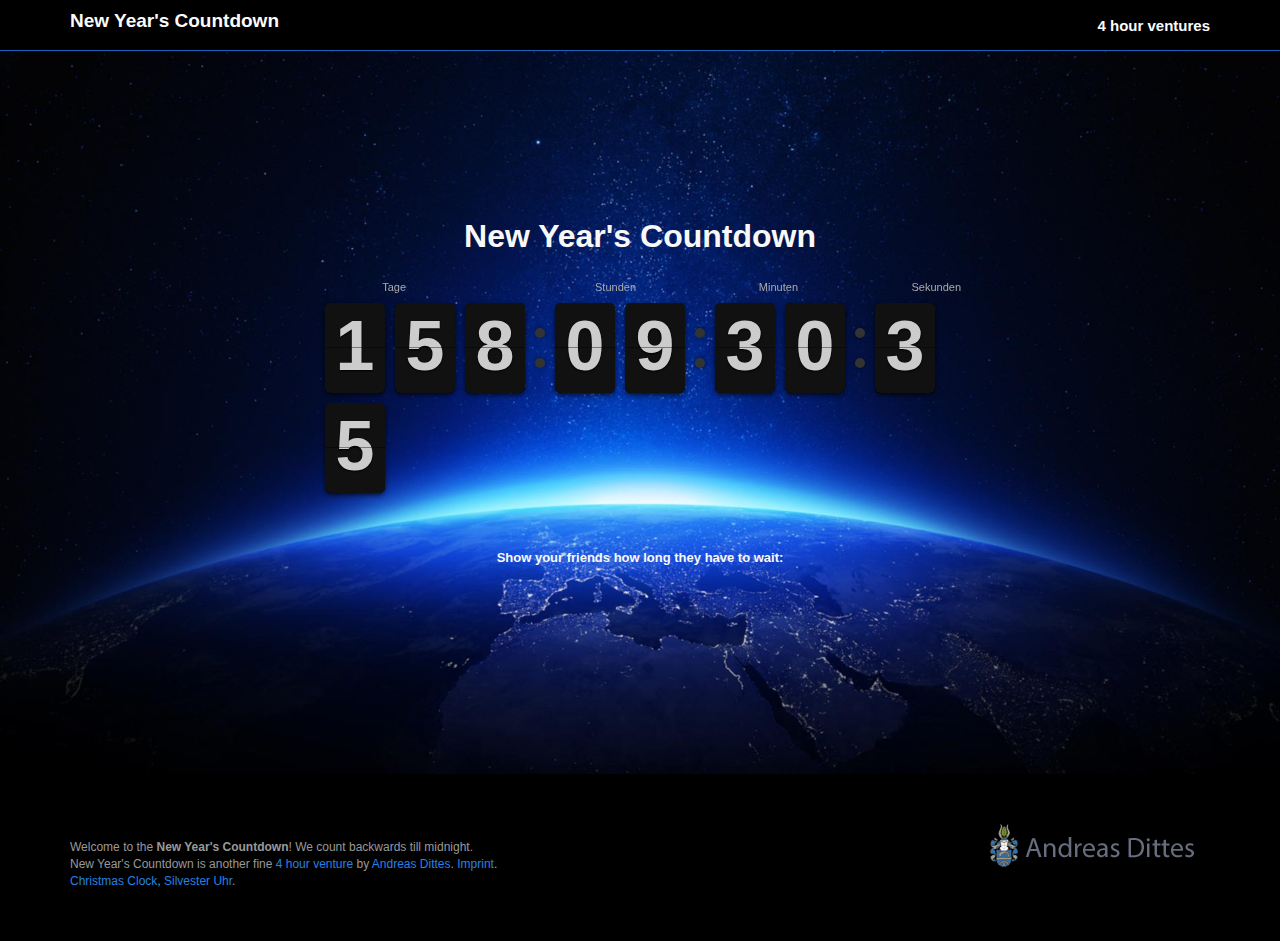
<file: index.html>
<!DOCTYPE html>
<html lang="en">

<head>

    <meta charset="utf-8">
    <meta http-equiv="X-UA-Compatible" content="IE=edge">
    <meta name="viewport" content="width=device-width, initial-scale=1">
    <meta name="description" content="">
    <meta name="author" content="">

	<title>New Year's Countdown</title>
	
	<meta http-equiv="Content-Type" content="text/html; charset=utf-8">
	<meta name="description" content="This is the New Year's Countdown! We count backwards till midnight - have a look!" />
	
	<meta property="og:title" content="New Year's Countdown"/>
	<meta property="og:type" content="cause"/>
	<meta property="og:url" content="https://newyearscountdown.org/"/>
	<meta property="og:image" content="https://newyearscountdown.org/newyearscountdown.jpg"/>
	<meta property="og:site_name" content="New Year's Countdown"/>
	<meta property="fb:admins" content="500108777"/>
	<meta property="og:locale" content="en_US"/>
	<meta property="og:description" content="This is the New Year's Countdown! We count backwards till midnight - have a look!"/>

    <!-- Favicon -->
    <link rel="shortcut icon" type="image/x-icon" href="favicon.ico">

    <!-- Bootstrap Core CSS -->
    <link href="css/bootstrap.min.css" rel="stylesheet">

    <!-- Custom CSS -->
    <link href="css/landing-page.css" rel="stylesheet">

    <!-- Countdown CSS -->
    <link href="css/flipclock.css" rel="stylesheet">

    <!-- HTML5 Shim and Respond.js IE8 support of HTML5 elements and media queries -->
    <!-- WARNING: Respond.js doesn't work if you view the page via file:// -->
    <!--[if lt IE 9]>
        <script src="https://oss.maxcdn.com/libs/html5shiv/3.7.0/html5shiv.js"></script>
        <script src="https://oss.maxcdn.com/libs/respond.js/1.4.2/respond.min.js"></script>
    <![endif]-->

    <!-- jQuery Version 1.11.0 -->
    <script src="js/jquery-1.11.0.min.js"></script>

    <!-- Countdown JavaScript -->
    <script src="js/flipclock.min.js"></script>

    <!-- Bootstrap Core JavaScript -->
    <script src="js/bootstrap.min.js"></script>

</head>

<body>

    <!-- Navigation -->
    <nav class="navbar navbar-inverse navbar-fixed-top" role="navigation">
        <div class="container">
            <!-- Brand and toggle get grouped for better mobile display -->
            <div class="navbar-header">
                <button type="button" class="navbar-toggle" data-toggle="collapse" data-target="#bs-example-navbar-collapse-1">
                    <span class="sr-only">Toggle navigation</span>
                    <span class="icon-bar"></span>
                    <span class="icon-bar"></span>
                    <span class="icon-bar"></span>
                </button>
                <a class="navbar-brand" href="#">
                    <h4>New Year's Countdown</h4>
                </a>
            </div>
            <!-- Collect the nav links, forms, and other content for toggling -->
            <div class="collapse navbar-collapse" id="bs-example-navbar-collapse-1">
                <ul class="nav navbar-nav navbar-right">
                    <li>
                        <a href="https://4hourventure.com/" onclick="trackOutboundLink('https://4hourventure.com/'); return false;">4 hour ventures</a> 
                    </li>
                </ul>
            </div>
            <!-- /.navbar-collapse -->
        </div>
        <!-- /.container -->
    </nav>

    <!-- Header -->
    <div class="intro-header">

        <div class="container">

            <div class="row">
                <div class="col-lg-12">
                    <div class="intro-message">
                        <h2>New Year's Countdown</h2>
                        <h6></h6>

                        <div class="clock"></div>
                        
                        <script type="text/javascript">
                            var clock;

                            $(document).ready(function() {

                                // Grab the current date
                                var currentDate = new Date();

                                // Set some date in the future. In this case, it's always Jan 1
                                var futureDate  = new Date(currentDate.getFullYear() + 1, 0, 1);

                                // Calculate the difference in seconds between the future and current date
                                var diff = futureDate.getTime() / 1000 - currentDate.getTime() / 1000;

                                // Instantiate a coutdown FlipClock
                                clock = $('.clock').FlipClock(diff, {
                                    clockFace: 'DailyCounter',
                                    countdown: true
                                });
                            });
                        </script>
                        <br /><br />
                        <h6>Show your friends how long they have to wait:</h6>
                        <p>
	                        <div class="pw-widget pw-counter-vertical">
								<a class="pw-button-facebook pw-look-native"></a>
								<a class="pw-button-twitter pw-look-native"></a>
								<a class="pw-button-linkedin pw-look-native"></a>
								<a class="pw-button-googleplus pw-look-native"></a>
							</div>
							<script src="https://i.po.st/static/v3/post-widget.js#publisherKey=4206b4gpcfcjc91r46vv&retina=true" type="text/javascript"></script>
                        </p>

                    </div>
                </div>
            </div>

        </div>
        <!-- /.container -->

    </div>
    <!-- /.intro-header -->

    <!-- Footer -->
    <footer>
        <div class="container">
            <div class="row">
                <div class="col-md-8">
                    <p class="copyright text-muted">Welcome to the <strong>New Year's Countdown</strong>! We count backwards till midnight.  <br />
                    New Year's Countdown is another fine <a href="https://4hourventure.com" rel="nofollow">4 hour venture</a> by <a href="https://andreasdittes.com" rel="Andreas Dittes">Andreas Dittes</a>. <a href="https://4hourventure.com/imprint" rel="nofollow">Imprint</a>. <br /> <a href="https://christmas-clock.com">Christmas Clock</a>, <a href="https://silvesteruhr.de/">Silvester Uhr</a>.<br /></p>
                </div>
                <div class="col-md-4">
                            <a href="https://andreasdittes.com" onclick="trackOutboundLink('https://andreasdittes.com'); return false;"><img src="ad.png" align="right" /></a>
                </div>
            </div>
        </div>
    </footer>

<script>
  (function(i,s,o,g,r,a,m){i['GoogleAnalyticsObject']=r;i[r]=i[r]||function(){
  (i[r].q=i[r].q||[]).push(arguments)},i[r].l=1*new Date();a=s.createElement(o),
  m=s.getElementsByTagName(o)[0];a.async=1;a.src=g;m.parentNode.insertBefore(a,m)
  })(window,document,'script','//www.google-analytics.com/analytics.js','ga');

  ga('create', 'UA-18304660-18', 'auto');
  ga('send', 'pageview');
  ga('set', 'anonymizeIp', true);

</script>

<script>
/**
* Function that tracks a click on an outbound link in Google Analytics.
* This function takes a valid URL string as an argument, and uses that URL string
* as the event label.
*/
var trackOutboundLink = function(url) {
   ga('send', 'event', 'outbound', 'click', url, {'hitCallback':
     function () {
     document.location = url;
     }
   });
}
</script>

<script src="//load.sumome.com/" data-sumo-site-id="09f4e3db89f70f938612efb9832157f96a0cc00dea3562dbe6ae7bda0dba642d" async="async"></script>

</body>

</html>
</file>
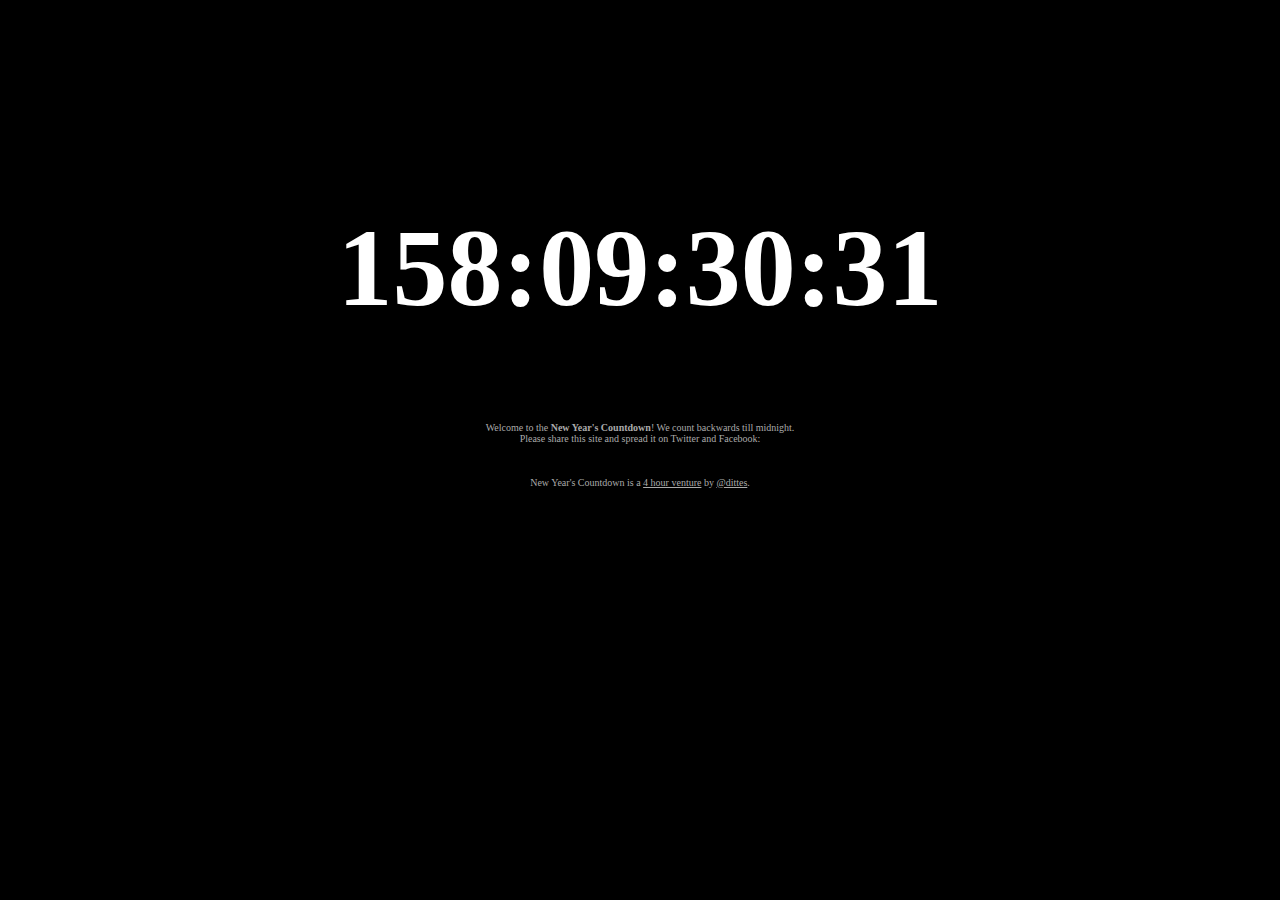
<file: old/index.html>
<!DOCTYPE html PUBLIC "-//W3C//DTD XHTML 1.0 Strict//EN" "http://www.w3.org/TR/xhtml1/DTD/xhtml1-strict.dtd">
<html xmlns="http://www.w3.org/1999/xhtml" xml:lang="de" lang="de">

<head><title>New Year's Countdown</title>
<meta name="description" content="This is the New Year's Countdown! We count backwards till midnight - have a look!" />

<meta property="og:title" content="New Year's Countdown"/>
<meta property="og:type" content="cause"/>
<meta property="og:url" content="http://newyearscountdown.org/"/>
<meta property="og:image" content="http://newyearscountdown.org/newyearscountdown.jpg"/>
<meta property="og:site_name" content="New Year's Countdown"/>
<meta property="fb:admins" content="500108777"/>
<meta property="og:locale" content="en_US"/>
<meta property="og:description" content="This is the New Year's Countdown! We count backwards till midnight - have a look!"/>

<style type="text/css">
body{background:#000;height:99%;margin-top:16%;}
#Uhr{margin:auto;width:800px;text-align:center;font-family:Tahoma;font-size:70px;color:white;}
#small{margin:auto;text-align:center;font-family:Georgia;font-size:10px;color:#aaa;}
#small a{margin:auto;text-align:center;font-family:Georgia;font-size:10px;color:#aaa;}
</style>

<script type='text/javascript'>
<!--
var now = new Date();
var year = now.getYear();
if (year < 1900) {
	year += 1900;
}
var end = new Date("December 31, " + year + " 24:00:00 ");

document.write('<div id="Uhr">');
document.write('<span id="ssekunden" style="font-size:110px;">;</span>');


function suhr(n) {
  s = "";
  if (n < 10) s += "0";
  return (s + n).toString();
}
function scount(n) {
  s = "";
  if (n < 10) s += "00";
  else if (n < 100) s += "0";
  return (s + n).toString();
}
function countdown() {
  d = new Date();
  count = Math.floor(end.getTime() - d.getTime());
  if(count > 0) {
    miliseconds = scount(count%1000); count = Math.floor(count/1000);
    seconds = suhr(count%60); count = Math.floor(count/60);
    minutes = suhr(count%60); count = Math.floor(count/60);
    hours = suhr(count%24); count = Math.floor(count/24);
    days = count;
    document.getElementById('ssekunden').innerHTML = '<b>' + days + ':' + hours + ':' + minutes + ':' + seconds + '';
    setTimeout("countdown()", 50);
  }
}
//-->
</script>

<script type="text/javascript">var switchTo5x=false;</script><script type="text/javascript" src="http://w.sharethis.com/button/buttons.js"></script><script type="text/javascript">stLight.options({publisher:'5c0223a9-ab21-4d29-ac33-8cfe4a0d41f0'});</script>

<script type="text/javascript">

  var _gaq = _gaq || [];
  _gaq.push(['_setAccount', 'UA-18304660-18']);
  _gaq.push(['_trackPageview']);

  (function() {
    var ga = document.createElement('script'); ga.type = 'text/javascript'; ga.async = true;
    ga.src = ('https:' == document.location.protocol ? 'https://ssl' : 'http://www') + '.google-analytics.com/ga.js';
    var s = document.getElementsByTagName('script')[0]; s.parentNode.insertBefore(ga, s);
  })();

</script>

</head>

<body onload="countdown();">

<span id="silvester"></span></div><br /><br /><br /><br /><br />


<div id="small">Welcome to the <strong>New Year's Countdown</strong>! We count backwards till midnight. <br />Please share this site and spread it on Twitter and Facebook:<br /><br />  
<span  class='st_facebook_button' displayText='Facebook'></span><span  class='st_twitter_button' displayText='Tweet'></span><span  class='st_linkedin_button' displayText='LinkedIn'></span><span  class='st_tumblr_button' displayText='Tumblr'></span><span  class='st_plusone_button' ></span><br /><br /> 
New Year's Countdown is a <a href="http://4hourventure.com" rel="nofollow">4 hour venture</a> by <a href="http://twitter.com/dittes" rel="nofollow">@dittes</a>.</div>
</body></html>
</file>
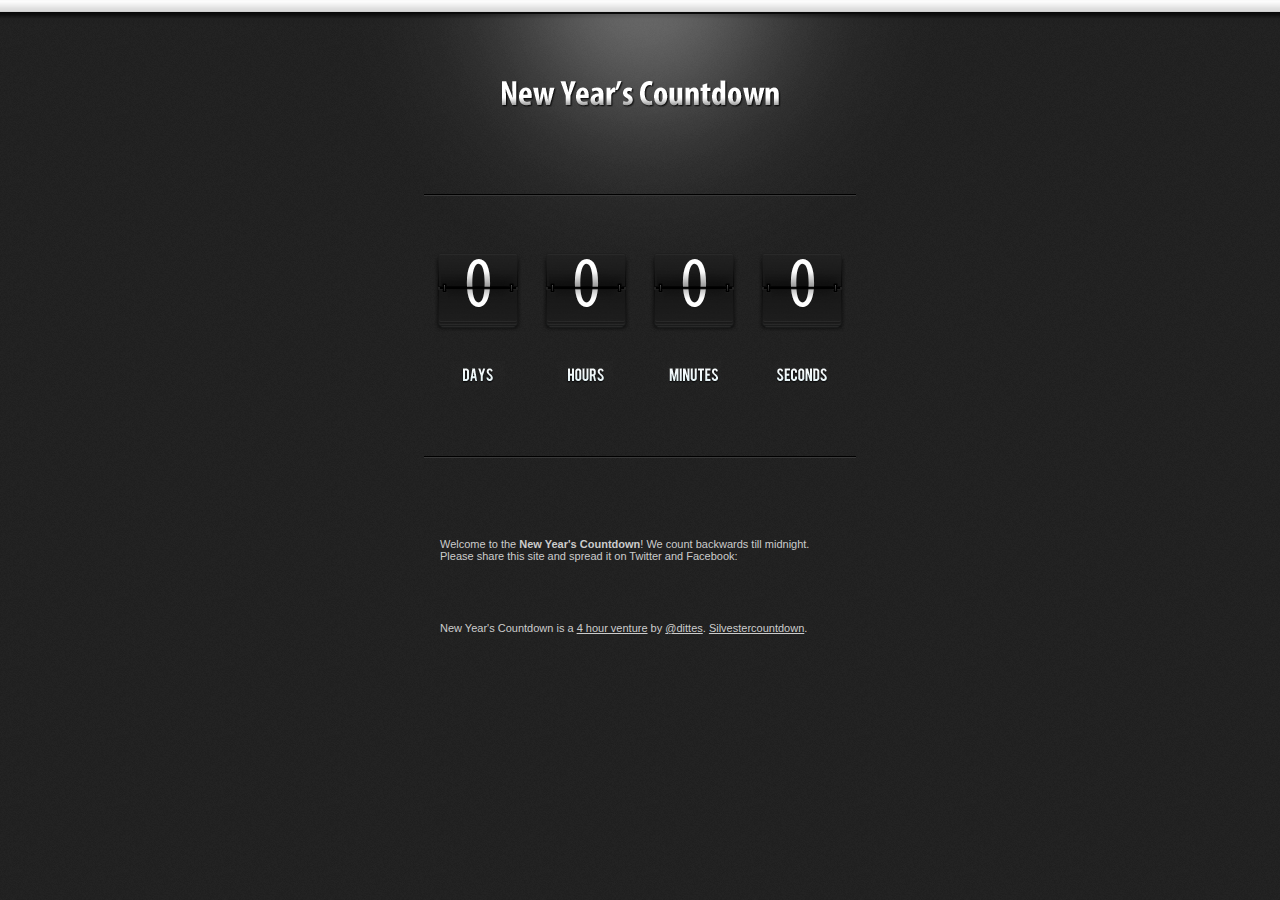
<file: index2.html>
<!DOCTYPE HTML PUBLIC "-//W3C//DTD HTML 4.01 Transitional//EN"
   "http://www.w3.org/TR/html4/loose.dtd">
<html lang="en">
<head>
<title>New Year's Countdown</title>

<meta http-equiv="Content-Type" content="text/html; charset=utf-8">
<meta name="description" content="This is the New Year's Countdown! We count backwards till midnight - have a look!" />

<meta property="og:title" content="New Year's Countdown"/>
<meta property="og:type" content="cause"/>
<meta property="og:url" content="http://newyearscountdown.org/"/>
<meta property="og:image" content="http://newyearscountdown.org/newyearscountdown.jpg"/>
<meta property="og:site_name" content="New Year's Countdown"/>
<meta property="fb:admins" content="500108777"/>
<meta property="og:locale" content="en_US"/>
<meta property="og:description" content="This is the New Year's Countdown! We count backwards till midnight - have a look!"/>

<script type="text/javascript">var switchTo5x=false;</script><script type="text/javascript" src="http://w.sharethis.com/button/buttons.js"></script><script type="text/javascript">stLight.options({publisher:'5c0223a9-ab21-4d29-ac33-8cfe4a0d41f0'});</script>

<script type="text/javascript">

//Edit data below to your personal preferences ----------------------------------

//Give the date ---------------------------------
year = 2015; month = 01; day = 01;
//Give the point of time ------------------------
hour= 01; min= 00; sec= 00;
//-----------------------------------------------

//Standard text ---------------------------------
main_titel= '';
sub_titel= '';
social_network_titel= '';
//-----------------------------------------------

//URL's --- (use 'hide' to hide) ----------------
facebook= 'hide';
twitter= 'hide';
rss= 'hide';
deviantart= 'hide';
myspace= 'hide';
lastfm= 'hide';
flikr= 'hide';
//-----------------------------------------------

//End editing -------------------------------------------------------------------
</script>
<link rel="shortcut icon" type="image/x-icon" href="countdown_files/img/favicon.ico">
<link rel="stylesheet" type="text/css" href="countdown_files/css/style.css">
<!--[if IE 6]>
        <link rel="stylesheet" type="text/css" href="countdown_files/css/IE_6.css" />
<![endif]-->
<!--[if IE 7]>
        <link rel="stylesheet" type="text/css" href="countdown_files/css/IE_7.css" />
<![endif]-->
<script type="text/javascript" src="countdown_files/js/jquery-1.3.2.min.js"></script>
<script type="text/javascript" src="countdown_files/js/counter.js"></script>

<script type="text/javascript">

  var _gaq = _gaq || [];
  _gaq.push(['_setAccount', 'UA-18304660-18']);
  _gaq.push(['_trackPageview']);

  (function() {
    var ga = document.createElement('script'); ga.type = 'text/javascript'; ga.async = true;
    ga.src = ('https:' == document.location.protocol ? 'https://ssl' : 'http://www') + '.google-analytics.com/ga.js';
    var s = document.getElementsByTagName('script')[0]; s.parentNode.insertBefore(ga, s);
  })();

</script>

</head>
<body>

<!-- AddThis Smart Layers BEGIN -->
<!-- Go to http://www.addthis.com/get/smart-layers to customize -->
<script type="text/javascript" src="//s7.addthis.com/js/300/addthis_widget.js#pubid=dittes"></script>
<script type="text/javascript">
  addthis.layers({
    'theme' : 'transparent',
    'share' : {
      'position' : 'left',
      'numPreferredServices' : 5
    }   
  });
</script>
<!-- AddThis Smart Layers END -->
	
	<div id="top_border"></div>
		<div id="container">
			<div class="logo"></div>
			<div class="line"></div>
			<div class="slogan_main"></div>
			<div id="countbox"></div>
			<div class="line"></div>
			<div class="slogan_social"></div>
			<div id="social_media"></div>
<div class="footer">
Welcome to the <strong>New Year's Countdown</strong>! We count backwards till midnight. <br />Please share this site and spread it on Twitter and Facebook:<br /><br />  

<!-- AddThis Button BEGIN -->
<div class="addthis_toolbox addthis_default_style addthis_counter_style">
<a class="addthis_button_facebook_share" fb:like:layout="box_count"></a>
<a class="addthis_button_tweet" tw:count="vertical"></a>
<a class="addthis_button_google_plusone" g:plusone:size="tall"></a>
<a class="addthis_button_linkedin_counter" li:counter="top"></a>
<a class="addthis_counter"></a>
</div>
<script type="text/javascript">var addthis_config = {"data_track_addressbar":true};</script>
<script type="text/javascript" src="//s7.addthis.com/js/300/addthis_widget.js#pubid=dittes"></script>
<!-- AddThis Button END -->

<br /><br /> <br /> <br /> 
New Year's Countdown is a <a href="http://4hourventure.com" rel="nofollow">4 hour venture</a> by <a href="http://twitter.com/dittes" rel="nofollow">@dittes</a>. <a href="http://silvestercountdown.com">Silvestercountdown</a>.</div>
		</div>
		
<noscript><div id="noscript">(please enable javascript)<span>New years countdown!</span></div></noscript>
</body>
</html>
</file>
<file: countdown_files/css/style.css>
@font-face {font-family: 'Myriad Pro'; src: url('../fonts/MyriadPro-Cond.eot');}
@font-face {font-family: 'Adobe Garamond Pro'; src: url('../fonts/agaramondpro-regular-webfont.eot');}
@font-face {font-family: 'Myriad Pro'; src: url('../fonts/MyriadPro-Cond.otf');}
@font-face {font-family: 'Adobe Garamond Pro'; src: url('../fonts/AGaramondPro-Regular.otf');}
	
body, body a {
	margin: 0;
	height: 100%;
	font-family: Arial,Helvetica,sans-serif;
	background-image:url('../img/bg_repeat.jpg');
	background-repeat:repeat;
	font-size: 11px;
	color: #CCCCCC;
}

#noscript{
margin-top: -170px;
color: #fff;
text-align: center;
width:432px;
margin-left: auto;
margin-right: auto;
}


#noscript span{
	font-family: Adobe Garamond Pro ,serif;
	margin-top: 200px;
	width:432px;
	border-bottom: 1px solid #393939;
	border-top: 1px solid #393939;
	padding: 20px 0;
	float:left;
	text-shadow: 1px 1px 2px rgba(0,0,0,1);
	text-align: center;
	color: #f9f9f9;
	font-size: 40px;
}

#top_border{
	top:0;
	background-image:url('../img/top_border.jpg');
	background-repeat:repeat-x;
	height: 24px;
	width: 100%;
}


#container{
	width: 735px;
	margin-top: -10px;
	margin-left:auto;
	margin-right: auto;
	background-image:url('../img/bg_light.png');
	background-repeat:no-repeat;
}

.footer{
	width: 400px;
	margin-left:auto;
	margin-right: auto;
}

.logo{
	width:735px;
	margin-left:auto;
	margin-right:auto;
	height: 140px;
	margin-bottom: 40px;
	background-image:url('../img/logo.png');
	background-repeat:no-repeat;
	background-position: bottom;
}

#main_titel{
	font-family: Georgia, Adobe Garamond Pro ,serif;
	width:735px;
	font-style: italic;
	text-shadow: 1px 1px 2px rgba(0,0,0,1);
	text-align: center;
	color: #f9f9f9;
	font-size: 36px;
}

		#main_titel span{
			font-family: Arial,Helvetica,sans-serif;
			margin-bottom: 20px;
			padding-top: 10px;
			text-shadow: 0 1px 0 rgba(255,255,255,.2);
			float:left;
			width:735px;
			text-align: center;
			color: #0c0c0c;
			font-size: 20px;
		}

.line{
	margin: 20px 0;
	width: 432px;
	margin-left:auto;
	margin-right: auto;
	height: 1px;
	background-color: #000;
	border-bottom: 1px solid #393939;
}

/* -------------- BEGIN COUNTER ---------------------*/

#countbox{
	padding-top: 20px;
	color: #fff;
	font-family: Myriad Pro,Helvetica,sans-serif;
	font-size: 70px;
	width: 432px;
	height: 200px;
	margin-left:auto;
	margin-right: auto;
}

#days{
	float: left;
	text-align: center;	
	background-image:url('../img/flip.png');
	background-repeat:no-repeat;
	margin: 0 7px 0 7px;
	height: 89px;
	width: 94px;
	z-index:1;
}

		#days_text{
			background-image:url('../img/days_text.jpg');
			background-position: center;
			background-repeat:no-repeat;
			position: absolute;
			margin-top: 30px;
			height: 26px;
			width: 94px;
		}
	
#hours{	
	float: left;
	text-align: center;
	background-image:url('../img/flip.png');
	background-repeat:no-repeat;
	margin: 0 7px 0 7px;
	height: 89px;
	width: 94px;
	z-index:1;
}

		#hours_text{
			background-image:url('../img/hours_text.jpg');
			background-position: center;
			background-repeat:no-repeat;
			position: absolute;
			margin-top: 30px;
			height: 26px;
			width: 94px;
		}

#mins{
	float: left;
	text-align: center;
	background-image:url('../img/flip.png');
	background-repeat:no-repeat;
	margin: 0 7px 0 7px;
	height: 89px;
	width: 94px;
    z-index:1;
}

		#mins_text{
			background-image:url('../img/mins_text.jpg');
			background-position: center;
			background-repeat:no-repeat;
			position: absolute;
			margin-top: 30px;
			height: 26px;
			width: 94px;
		}

#secs{
	float: left;
	text-align: center;
	background-image:url('../img/flip.png');
	background-repeat:no-repeat;
	margin: 0 7px 0 7px;
	height: 89px;
	width: 94px;
    z-index:1;
}

		#secs_text{
			background-image:url('../img/secs_text.jpg');
			background-position: center;
			background-repeat:no-repeat;
			position: absolute;
			margin-top: 30px;
			height: 26px;
			width: 94px;
		}

#days span, #hours span, #mins span , #secs span {
	background: url(../img/flip_gradient.png);
	background-repeat:no-repeat;
	position: absolute;
	display: block;
	height: 57px;
	width: 94px;
}

/* -------------- END COUNTER ---------------------*/



/* -------------- BEGIN SOCIAL MEDIA ---------------------*/

 #social_media{
	height: 30px;
	position:relative;
	margin-left: auto;
	margin-right: auto;
	padding-bottom: 30px;
 }
 
#social_media .social_box{
	border:0;
	float:left;
	padding: 0 5px 20px 5px;
	width: 30px;
	height: 30px;

}

img.in {
	border:0;
	position: absolute;
	width: 30px;
	height: 30px;
    z-index: 10;
	}
 
img.out {
	border:0;
	position: absolute;
	width: 30px;
	height: 30px;
}
</file>
<file: countdown_files/css/IE_6.css>
#container{
	background: url(../img/fixed.jpg);
	background-repeat:no-repeat;
	width: 735px;
	margin-top: -10px;
	margin-left:auto;
	margin-right: auto;
}

#logo{
	width:735px;
	margin-left:auto;
	margin-right:auto;
	height: 140px;
	margin-bottom: 40px;
	background-image:url('../img/IE_6/logo.jpg');
	background-repeat:no-repeat;
	background-position: bottom;
}

#countbox{
	padding-top: 20px;
	color: #fff;
	font-family: Myriad Pro,Helvetica,sans-serif;
	font-size: 70px;
	width: 440px;
	height: 200px;
	margin-left:auto;
	margin-right: auto;
}

#days{
	float: left;
	text-align: center;	
	background-image:url('../img/IE_6/flip.jpg');
	background-repeat:no-repeat;
	margin: 0 7px 0 7px;
	height: 89px;
	width: 94px;
	z-index:1;
}

		#days_text{
			background-image:url('../img/days_text.jpg');
			background-position: center;
			background-repeat:no-repeat;
			position: absolute;
			padding-top: 80px;
			margin-left: -74px;
			height: 26px;
			width: 94px;
		}
	
#hours{	
	float: left;
	text-align: center;
	background-image:url('../img/IE_6/flip.jpg');
	background-repeat:no-repeat;
	margin: 0 7px 0 7px;
	height: 89px;
	width: 94px;
	z-index:1;
}

		#hours_text{
			background-image:url('../img/hours_text.jpg');
			background-position: center;
			background-repeat:no-repeat;
			position: absolute;
			padding-top: 80px;
			margin-left: -74px;
			margin-top: 30px;
			height: 26px;
			width: 94px;
		}

#mins{
	float: left;
	text-align: center;
	background-image:url('../img/IE_6/flip.jpg');
	background-repeat:no-repeat;
	margin: 0 7px 0 7px;
	height: 89px;
	width: 94px;
    z-index:1;
}

		#mins_text{
			background-image:url('../img/mins_text.jpg');
			background-position: center;
			background-repeat:no-repeat;
			position: absolute;
			padding-top: 80px;
			margin-left: -74px;
			margin-top: 30px;
			height: 26px;
			width: 94px;
		}

#secs{
	float: left;
	text-align: center;
	background-image:url('../img/IE_6/flip.jpg');
	background-repeat:no-repeat;
	margin: 0 7px 0 7px;
	height: 89px;
	width: 94px;
    z-index:1;
}

		#secs_text{
			background-image:url('../img/secs_text.jpg');
			background-position: center;
			background-repeat:no-repeat;
			position: absolute;
			padding-top: 80px;
			margin-left: -74px;
			margin-top: 30px;
			height: 26px;
			width: 94px;
		}
		
#days span, #hours span, #mins span , #secs span {
	background: url(../img/IE_6/fixed.jpg);
	background-repeat:no-repeat;
	position: absolute;
	display: block;
	height: 57px;
	width: 94px;
}

.line{
	width: 432px;
	margin-left:auto;
	margin-right: auto;
	background-color: #000;
	border-bottom: 1px solid #393939;
}
</file>
<file: countdown_files/css/IE_7.css>
#days_text{
			background-image:url('../img/days_text.jpg');
			background-position: center;
			background-repeat:no-repeat;
			position: absolute;
			padding-top: 180px;
			margin-left: -74px;
			height: 26px;
			width: 94px;
		}
	

		#hours_text{
			background-image:url('../img/hours_text.jpg');
			background-position: center;
			background-repeat:no-repeat;
			position: absolute;
			padding-top: 180px;
			margin-left: -74px;
			margin-top: 30px;
			height: 26px;
			width: 94px;
		}

		#mins_text{
			background-image:url('../img/mins_text.jpg');
			background-position: center;
			background-repeat:no-repeat;
			position: absolute;
			padding-top: 180px;
			margin-left: -74px;
			margin-top: 30px;
			height: 26px;
			width: 94px;
		}


		#secs_text{
			background-image:url('../img/secs_text.jpg');
			background-position: center;
			background-repeat:no-repeat;
			position: absolute;
			padding-top: 180px;
			margin-left: -74px;
			margin-top: 30px;
			height: 26px;
			width: 94px;
		}
	
	#days span, #hours span, #mins span , #secs span {
	background: url(../img/flip_gradient.png);
	background-repeat:no-repeat;
	position: absolute;
	display: block;
	margin-left: -20px;
	height: 57px;
	width: 94px;
}
</file>
<file: css/landing-page.css>
/*!
 * Start Bootstrap - Landing Page Bootstrap Theme (http://startbootstrap.com)
 * Code licensed under the Apache License v2.0.
 * For details, see http://www.apache.org/licenses/LICENSE-2.0.
 */

body,
html {
    width: 100%;
    height: 100%;
    background-color: #000;
}

.navbar {
   background-color: #000000;
   opacity: 0.99;
}

.navbar-brand {
    padding: 0.5px 15px;
}

body,
h1,
h2,
h3,
h4,
h5,
h6 {
    font-family: "Helvetica Neue", "Lato",Helvetica,Arial,sans-serif;
    font-weight: 700;
}

.lead {
    font-size: 18px;
    font-weight: 400;
}

.intro-header {
    padding-top: 50px; /* If you're making other pages, make sure there is 50px of padding to make sure the navbar doesn't overlap content! */
    padding-bottom: 50px;
    text-align: center;
    color: #f8f8f8;
    background: url(../img/intro-bg.jpg) no-repeat center center;
    background-size: cover;
}

.intro-message {
    position: relative;
    padding-top: 13%;
    padding-bottom: 13%;
}

.intro-message > h1 {
    margin: 0;
    text-shadow: 2px 2px 3px rgba(0,0,0,0.6);
    font-size: 5em;
}

.intro-divider {
    width: 400px;
    border-top: 1px solid #f8f8f8;
    border-bottom: 1px solid rgba(0,0,0,0.2);
}

.intro-message > h3 {
    text-shadow: 2px 2px 3px rgba(0,0,0,0.6);
}

@media(max-width:767px) {
    .intro-message {
        padding-bottom: 15%;
    }

    .intro-message > h1 {
        font-size: 3em;
    }

    ul.intro-social-buttons > li {
        display: block;
        margin-bottom: 20px;
        padding: 0;
    }

    ul.intro-social-buttons > li:last-child {
        margin-bottom: 0;
    }

    .intro-divider {
        width: 100%;
    }
}

.network-name {
    text-transform: uppercase;
    font-size: 14px;
    font-weight: 400;
    letter-spacing: 2px;
}

.content-section-a {
    padding: 50px 0;
    background-color: #f8f8f8;
}

.content-section-b {
    padding: 50px 0;
    border-top: 1px solid #e7e7e7;
    border-bottom: 1px solid #e7e7e7;
}

.section-heading {
    margin-bottom: 30px;
}

.section-heading-spacer {
    float: left;
    width: 200px;
    border-top: 3px solid #e7e7e7;
}

.banner {
    padding: 100px 0;
    color: #f8f8f8;
    background: url(../img/banner-bg.jpg) no-repeat center center;
    background-size: cover;
}

.banner h2 {
    margin: 0;
    text-shadow: 2px 2px 3px rgba(0,0,0,0.6);
    font-size: 3em;
}

.banner ul {
    margin-bottom: 0;
}

.banner-social-buttons {
    float: right;
    margin-top: 0;
}

@media(max-width:1199px) {
    ul.banner-social-buttons {
        float: left;
        margin-top: 15px;
    }
}

@media(max-width:767px) {
    .banner h2 {
        margin: 0;
        text-shadow: 2px 2px 3px rgba(0,0,0,0.6);
        font-size: 3em;
    }

    ul.banner-social-buttons > li {
        display: block;
        margin-bottom: 20px;
        padding: 0;
    }

    ul.banner-social-buttons > li:last-child {
        margin-bottom: 0;
    }
}

footer {
    padding: 50px 0;
    background-color: #000000;
    font-size: 12px;
    font-weight: normal;
}

p.copyright {
    margin: 15px 0 0;
}
</file>
<file: css/flipclock.css>
/* Get the bourbon mixin from http://bourbon.io */
/* Reset */

.flip-clock-wrapper * {
    -webkit-box-sizing: border-box;
    -moz-box-sizing: border-box;
    -ms-box-sizing: border-box;
    -o-box-sizing: border-box;
    box-sizing: border-box;
    -webkit-backface-visibility: hidden;
    -moz-backface-visibility: hidden;
    -ms-backface-visibility: hidden;
    -o-backface-visibility: hidden;
    backface-visibility: hidden;
}

.flip-clock-wrapper a {
  cursor: pointer;
  text-decoration: none;
  color: #ccc; }

.flip-clock-wrapper a:hover {
  color: #fff; }

.flip-clock-wrapper ul {
  list-style: none; }

.flip-clock-wrapper.clearfix:before,
.flip-clock-wrapper.clearfix:after {
  content: " ";
  display: table; }

.flip-clock-wrapper.clearfix:after {
  clear: both; }

.flip-clock-wrapper.clearfix {
  *zoom: 1; }

/* Main */
.flip-clock-wrapper {
  font: normal 11px "Helvetica Neue", Helvetica, sans-serif;
  -webkit-user-select: none; 
}


.flip-clock-meridium {
  background: none !important;
  box-shadow: 0 0 0 !important;
  font-size: 36px !important; }

.flip-clock-meridium a { color: #313333; }

.flip-clock-wrapper {
  text-align: center;
  position: relative;
  margin: 1em;
  padding-top: 3em;
  width: 640px;
  margin: 0 auto;
}

.flip-clock-wrapper:before,
.flip-clock-wrapper:after {
    content: " "; /* 1 */
    display: table; /* 2 */
}
.flip-clock-wrapper:after {
    clear: both;
}

/* Skeleton */
.flip-clock-wrapper ul {
  position: relative;
  float: left;
  margin: 5px;
  width: 60px;
  height: 90px;
  font-size: 80px;
  font-weight: bold;
  line-height: 87px;
  border-radius: 6px;
  background: #000;
}

.flip-clock-wrapper ul li {
  z-index: 1;
  position: absolute;
  left: 0;
  top: 0;
  width: 100%;
  height: 100%;
  line-height: 87px;
  text-decoration: none !important;
}

.flip-clock-wrapper ul li:first-child {
  z-index: 2; }

.flip-clock-wrapper ul li a {
  display: block;
  height: 100%;
  -webkit-perspective: 200px;
  -moz-perspective: 200px;
  perspective: 200px;
  margin: 0 !important;
  overflow: visible !important;
  cursor: default !important; }

.flip-clock-wrapper ul li a div {
  z-index: 1;
  position: absolute;
  left: 0;
  width: 100%;
  height: 50%;
  font-size: 80px;
  overflow: hidden; 
  outline: 1px solid transparent; }

.flip-clock-wrapper ul li a div .shadow {
  position: absolute;
  width: 100%;
  height: 100%;
  z-index: 2; }

.flip-clock-wrapper ul li a div.up {
  -webkit-transform-origin: 50% 100%;
  -moz-transform-origin: 50% 100%;
  -ms-transform-origin: 50% 100%;
  -o-transform-origin: 50% 100%;
  transform-origin: 50% 100%;
  top: 0; }

.flip-clock-wrapper ul li a div.up:after {
  content: "";
  position: absolute;
  top: 44px;
  left: 0;
  z-index: 5;
  width: 100%;
  height: 3px;
  background-color: #000;
  background-color: rgba(0, 0, 0, 0.4); }

.flip-clock-wrapper ul li a div.down {
  -webkit-transform-origin: 50% 0;
  -moz-transform-origin: 50% 0;
  -ms-transform-origin: 50% 0;
  -o-transform-origin: 50% 0;
  transform-origin: 50% 0;
  bottom: 0;
  border-bottom-left-radius: 6px;
  border-bottom-right-radius: 6px;
}

.flip-clock-wrapper ul li a div div.inn {
  position: absolute;
  left: 0;
  z-index: 1;
  width: 100%;
  height: 200%;
  color: #ccc;
  text-shadow: 0 1px 2px #000;
  text-align: center;
  background-color: #111;
  border-radius: 6px;
  font-size: 70px; 
}

.flip-clock-wrapper ul li a div.up div.inn {
  top: 0; }

.flip-clock-wrapper ul li a div.down div.inn {
  bottom: 0; }

/* PLAY */
.flip-clock-wrapper ul.play li.flip-clock-before {
  z-index: 3; }

.flip-clock-wrapper .flip {   box-shadow: 0 2px 5px rgba(0, 0, 0, 0.7); }

.flip-clock-wrapper ul.play li.flip-clock-active {
  -webkit-animation: asd 0.5s 0.5s linear both;
  -moz-animation: asd 0.5s 0.5s linear both;
  animation: asd 0.5s 0.5s linear both;
  z-index: 5; }

.flip-clock-divider {
  float: left;
  display: inline-block;
  position: relative;
  width: 20px;
  height: 100px; }

.flip-clock-divider:first-child {
  width: 0; }

.flip-clock-dot {
  display: block;
  background: #323434;
  width: 10px;
  height: 10px;
  position: absolute;
  border-radius: 50%;
  box-shadow: 0 0 5px rgba(0, 0, 0, 0.5);
  left: 5px; }

.flip-clock-divider .flip-clock-label {
  position: absolute;
  top: -1.5em;
  right: -86px;
  color: #aaaaaa;
  text-shadow: none; }

.flip-clock-divider.minutes .flip-clock-label {
  right: -88px; }

.flip-clock-divider.seconds .flip-clock-label {
  right: -91px; }

.flip-clock-dot.top {
  top: 30px; }

.flip-clock-dot.bottom {
  bottom: 30px; }

@-webkit-keyframes asd {
  0% {
    z-index: 2; }

  20% {
    z-index: 4; }

  100% {
    z-index: 4; } }

@-moz-keyframes asd {
  0% {
    z-index: 2; }

  20% {
    z-index: 4; }

  100% {
    z-index: 4; } }

@-o-keyframes asd {
  0% {
    z-index: 2; }

  20% {
    z-index: 4; }

  100% {
    z-index: 4; } }

@keyframes asd {
  0% {
    z-index: 2; }

  20% {
    z-index: 4; }

  100% {
    z-index: 4; } }

.flip-clock-wrapper ul.play li.flip-clock-active .down {
  z-index: 2;
  -webkit-animation: turn 0.5s 0.5s linear both;
  -moz-animation: turn 0.5s 0.5s linear both;
  animation: turn 0.5s 0.5s linear both; }

@-webkit-keyframes turn {
  0% {
    -webkit-transform: rotateX(90deg); }

  100% {
    -webkit-transform: rotateX(0deg); } }

@-moz-keyframes turn {
  0% {
    -moz-transform: rotateX(90deg); }

  100% {
    -moz-transform: rotateX(0deg); } }

@-o-keyframes turn {
  0% {
    -o-transform: rotateX(90deg); }

  100% {
    -o-transform: rotateX(0deg); } }

@keyframes turn {
  0% {
    transform: rotateX(90deg); }

  100% {
    transform: rotateX(0deg); } }

.flip-clock-wrapper ul.play li.flip-clock-before .up {
  z-index: 2;
  -webkit-animation: turn2 0.5s linear both;
  -moz-animation: turn2 0.5s linear both;
  animation: turn2 0.5s linear both; }

@-webkit-keyframes turn2 {
  0% {
    -webkit-transform: rotateX(0deg); }

  100% {
    -webkit-transform: rotateX(-90deg); } }

@-moz-keyframes turn2 {
  0% {
    -moz-transform: rotateX(0deg); }

  100% {
    -moz-transform: rotateX(-90deg); } }

@-o-keyframes turn2 {
  0% {
    -o-transform: rotateX(0deg); }

  100% {
    -o-transform: rotateX(-90deg); } }

@keyframes turn2 {
  0% {
    transform: rotateX(0deg); }

  100% {
    transform: rotateX(-90deg); } }

.flip-clock-wrapper ul li.flip-clock-active {
  z-index: 3; }

/* SHADOW */
.flip-clock-wrapper ul.play li.flip-clock-before .up .shadow {
  background: -moz-linear-gradient(top, rgba(0, 0, 0, 0.1) 0%, black 100%);
  background: -webkit-gradient(linear, left top, left bottom, color-stop(0%, rgba(0, 0, 0, 0.1)), color-stop(100%, black));
  background: linear, top, rgba(0, 0, 0, 0.1) 0%, black 100%;
  background: -o-linear-gradient(top, rgba(0, 0, 0, 0.1) 0%, black 100%);
  background: -ms-linear-gradient(top, rgba(0, 0, 0, 0.1) 0%, black 100%);
  background: linear, to bottom, rgba(0, 0, 0, 0.1) 0%, black 100%;
  -webkit-animation: show 0.5s linear both;
  -moz-animation: show 0.5s linear both;
  animation: show 0.5s linear both; }

.flip-clock-wrapper ul.play li.flip-clock-active .up .shadow {
  background: -moz-linear-gradient(top, rgba(0, 0, 0, 0.1) 0%, black 100%);
  background: -webkit-gradient(linear, left top, left bottom, color-stop(0%, rgba(0, 0, 0, 0.1)), color-stop(100%, black));
  background: linear, top, rgba(0, 0, 0, 0.1) 0%, black 100%;
  background: -o-linear-gradient(top, rgba(0, 0, 0, 0.1) 0%, black 100%);
  background: -ms-linear-gradient(top, rgba(0, 0, 0, 0.1) 0%, black 100%);
  background: linear, to bottom, rgba(0, 0, 0, 0.1) 0%, black 100%;
  -webkit-animation: hide 0.5s 0.3s linear both;
  -moz-animation: hide 0.5s 0.3s linear both;
  animation: hide 0.5s 0.3s linear both; }

/*DOWN*/
.flip-clock-wrapper ul.play li.flip-clock-before .down .shadow {
  background: -moz-linear-gradient(top, black 0%, rgba(0, 0, 0, 0.1) 100%);
  background: -webkit-gradient(linear, left top, left bottom, color-stop(0%, black), color-stop(100%, rgba(0, 0, 0, 0.1)));
  background: linear, top, black 0%, rgba(0, 0, 0, 0.1) 100%;
  background: -o-linear-gradient(top, black 0%, rgba(0, 0, 0, 0.1) 100%);
  background: -ms-linear-gradient(top, black 0%, rgba(0, 0, 0, 0.1) 100%);
  background: linear, to bottom, black 0%, rgba(0, 0, 0, 0.1) 100%;
  -webkit-animation: show 0.5s linear both;
  -moz-animation: show 0.5s linear both;
  animation: show 0.5s linear both; }

.flip-clock-wrapper ul.play li.flip-clock-active .down .shadow {
  background: -moz-linear-gradient(top, black 0%, rgba(0, 0, 0, 0.1) 100%);
  background: -webkit-gradient(linear, left top, left bottom, color-stop(0%, black), color-stop(100%, rgba(0, 0, 0, 0.1)));
  background: linear, top, black 0%, rgba(0, 0, 0, 0.1) 100%;
  background: -o-linear-gradient(top, black 0%, rgba(0, 0, 0, 0.1) 100%);
  background: -ms-linear-gradient(top, black 0%, rgba(0, 0, 0, 0.1) 100%);
  background: linear, to bottom, black 0%, rgba(0, 0, 0, 0.1) 100%;
  -webkit-animation: hide 0.5s 0.3s linear both;
  -moz-animation: hide 0.5s 0.3s linear both;
  animation: hide 0.5s 0.2s linear both; }

@-webkit-keyframes show {
  0% {
    opacity: 0; }

  100% {
    opacity: 1; } }

@-moz-keyframes show {
  0% {
    opacity: 0; }

  100% {
    opacity: 1; } }

@-o-keyframes show {
  0% {
    opacity: 0; }

  100% {
    opacity: 1; } }

@keyframes show {
  0% {
    opacity: 0; }

  100% {
    opacity: 1; } }

@-webkit-keyframes hide {
  0% {
    opacity: 1; }

  100% {
    opacity: 0; } }

@-moz-keyframes hide {
  0% {
    opacity: 1; }

  100% {
    opacity: 0; } }

@-o-keyframes hide {
  0% {
    opacity: 1; }

  100% {
    opacity: 0; } }

@keyframes hide {
  0% {
    opacity: 1; }

  100% {
    opacity: 0; } }

@media(max-width:767px) {
  .clock {
      transform-origin: 0 0;
      transform: scale(.55);
      -ms-transform: scale(.55);
      -webkit-transform-origin: 0 0;
      -webkit-transform: scale(.55);
      -o-transform-origin: 0 0;
      -o-transform: scale(.55);
      -moz-transform-origin: 0 0;
      -moz-transform: scale(.55);
  }

}

@media(max-width:450px) {
  .clock {
      transform-origin: 0 0;
      transform: scale(.45);
      -ms-transform: scale(.45);
      -webkit-transform-origin: 0 0;
      -webkit-transform: scale(.45);
      -o-transform-origin: 0 0;
      -o-transform: scale(.45);
      -moz-transform-origin: 0 0;
      -moz-transform: scale(.45);
  }

}
</file>
